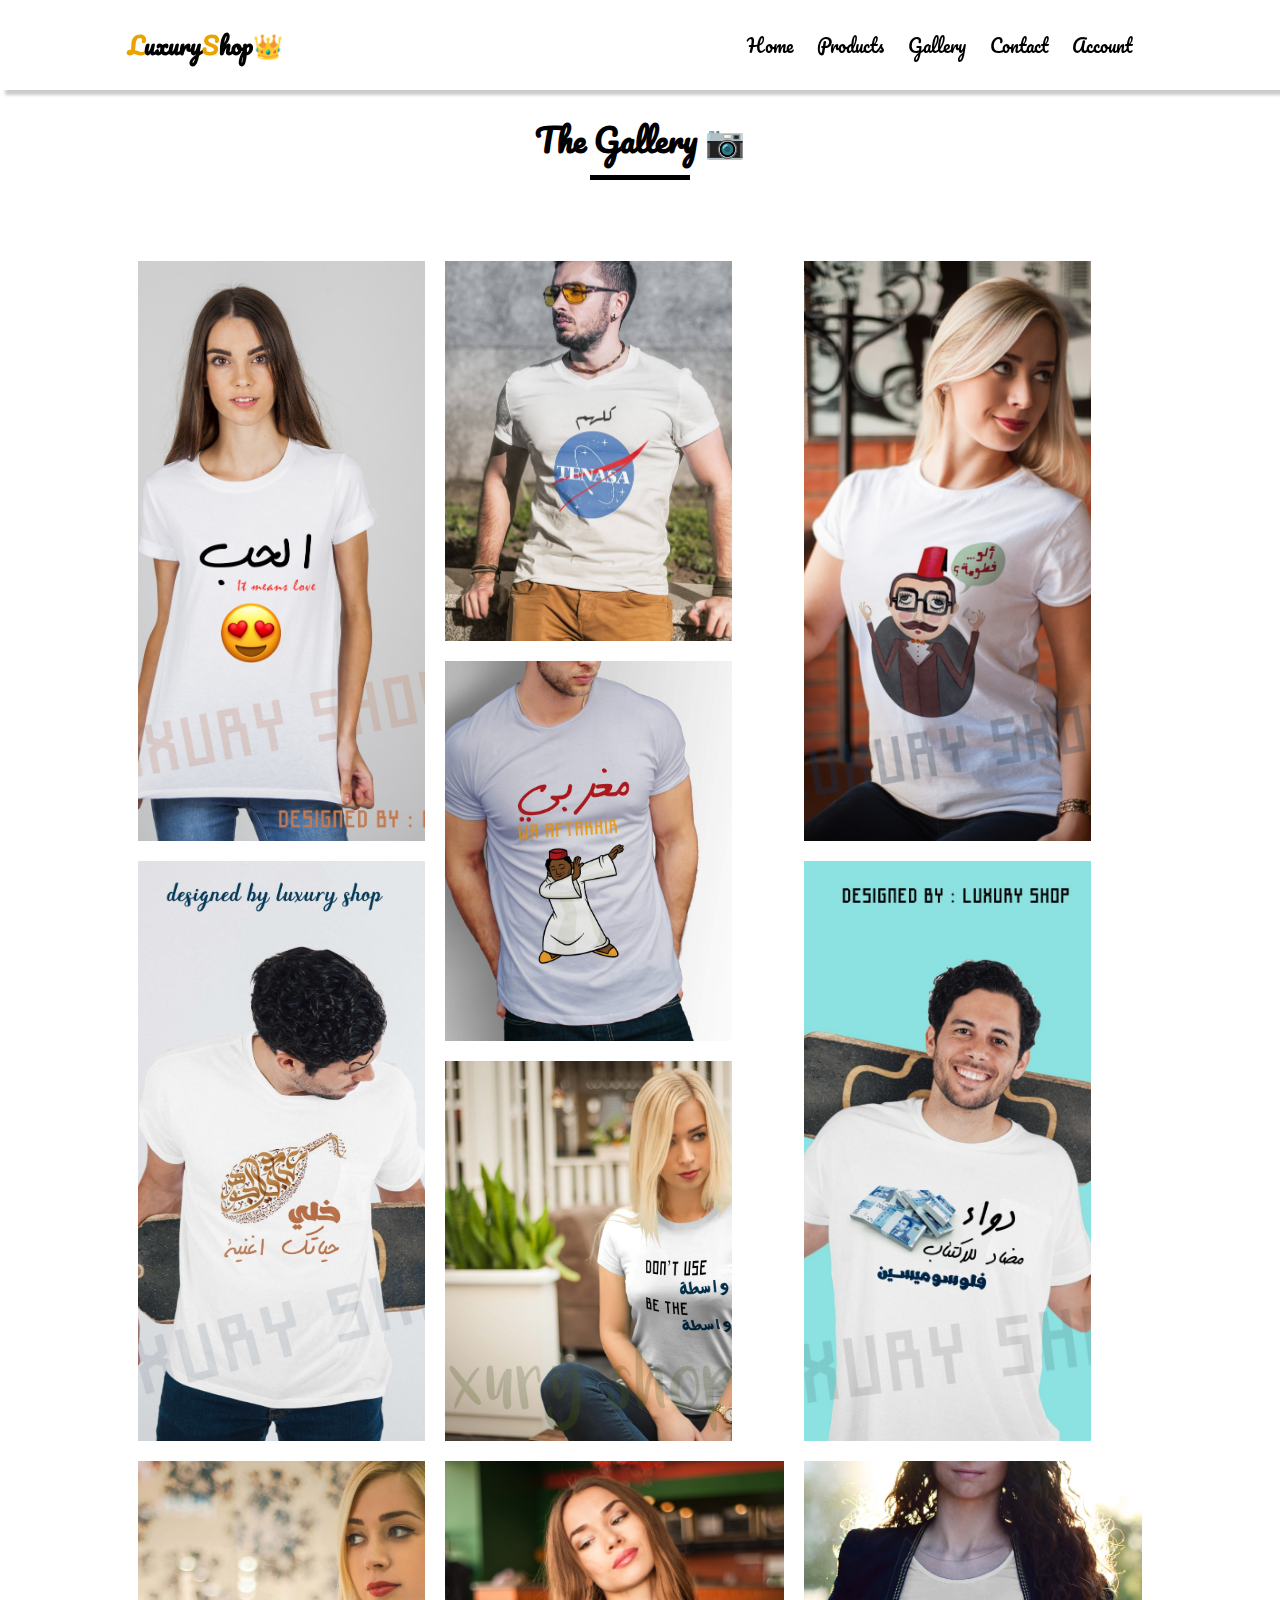
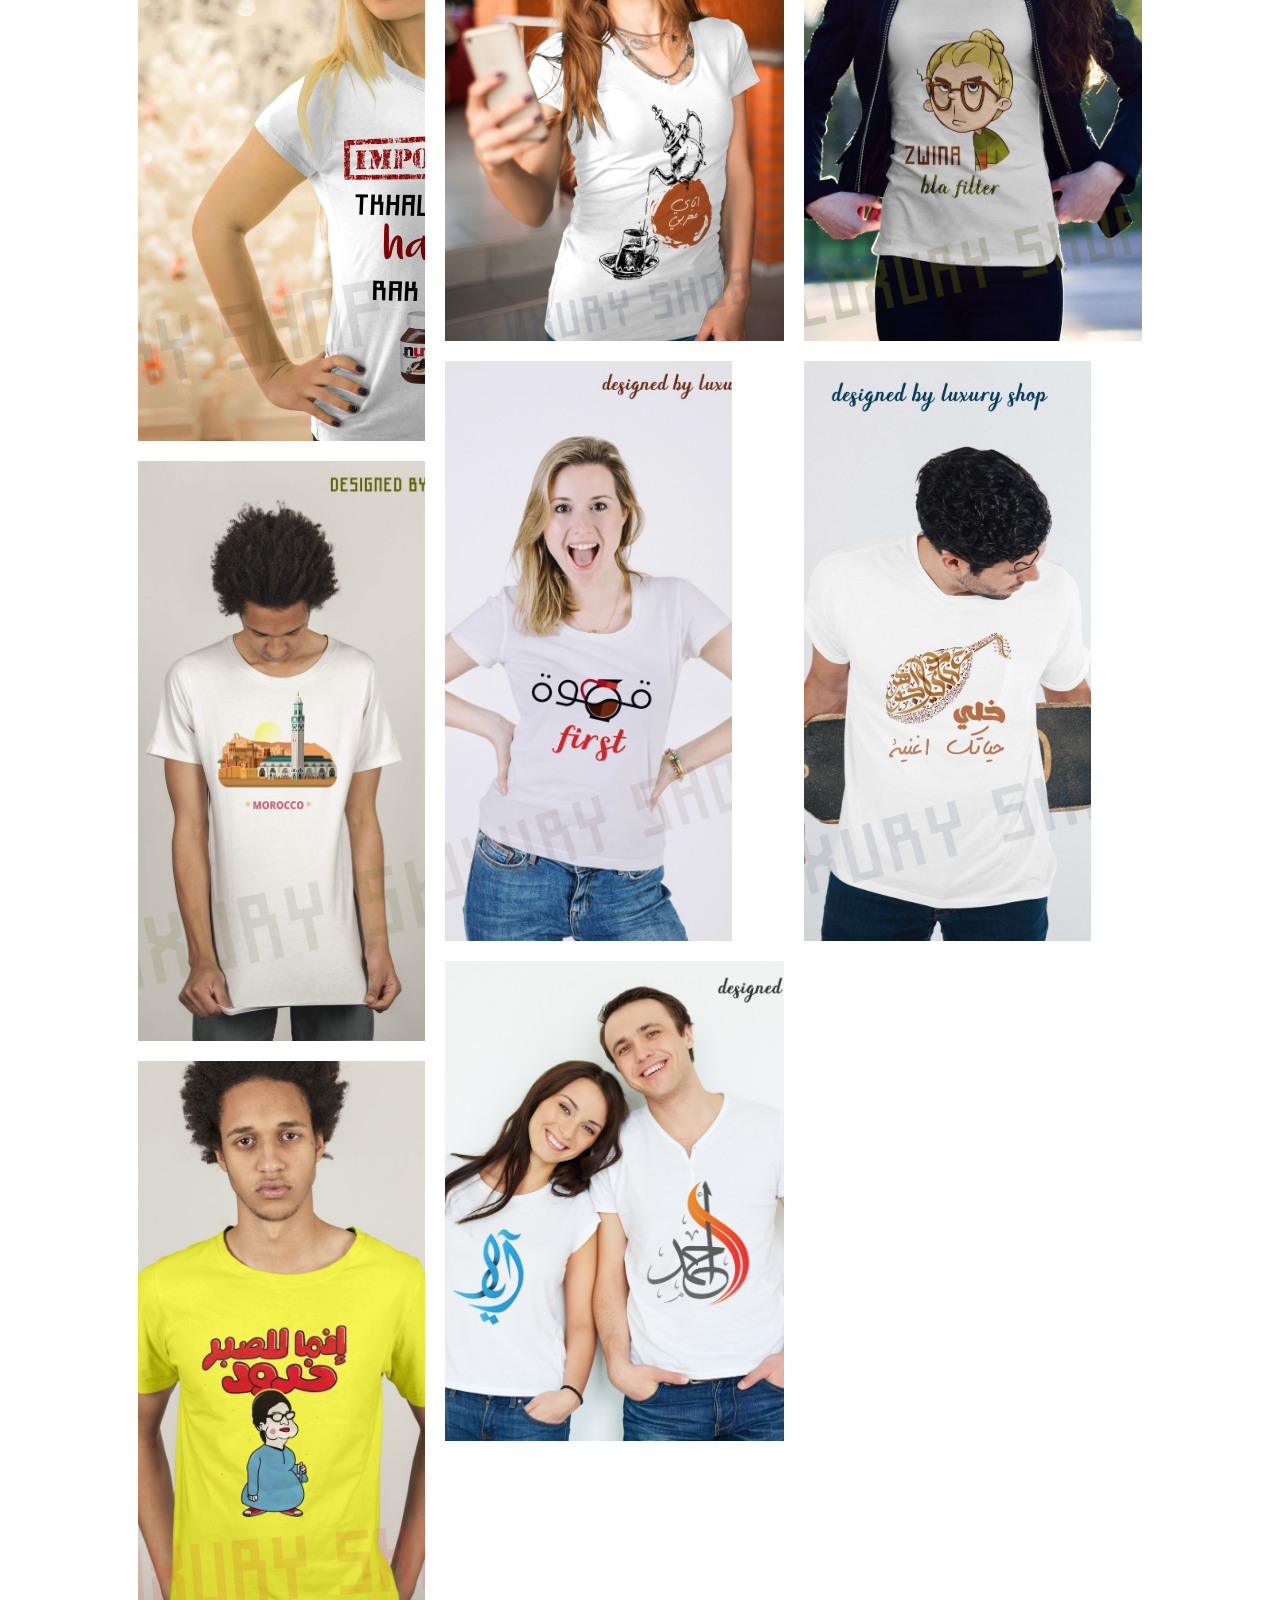
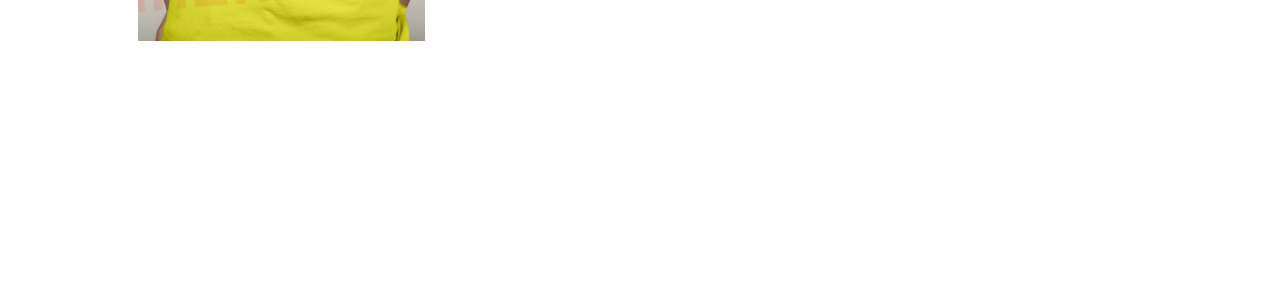
<file: gallery.html>
<!DOCTYPE html>
<html lang="en">
<head>
    <meta charset="UTF-8">
    <meta http-equiv="X-UA-Compatible" content="IE=edge">
    <link href="style.css" rel="stylesheet" type="text/css">
    <link href="https://unpkg.com/aos@2.3.1/dist/aos.css" rel="stylesheet">
    <script src="https://unpkg.com/aos@2.3.1/dist/aos.js"></script>
    <script src="jquery.js"></script>
    <script src="jquery.zoom.js"></script>
    <script src="app.js"></script>
    <meta name="viewport" content="width=device-width, initial-scale=1.0">
    <title>Gallery</title>
    <style>
        .container .title{
          padding-top: 5%;
          padding-bottom: 5%;
  
        }
        @media screen and (max-width: 600px){
         .container .title{
           padding-top: 20%;
           padding-bottom: 5%;
         }
        }
        @media screen and (min-width: 601px) and (max-width:1100px){
          .container .title{
            padding-top: 10%;
            padding-bottom: 5%;
          }
        }
      </style>
</head>
<body>
    <nav>
        <div class="logo"><h2><span>L</span>uxury<span>S</span>hop👑</div>
        <ul>
            <li><a href="/index.html">Home</a></li>
            <li><a href="/product.html">Products</a></li>
            <li><a href="/gallery.html">Gallery</a></li>
            <li><a href="">Contact</a></li>
            <li><a href="">Account</a></li>
        </ul>
        <img src="menu-black-48dp.svg" class="menu" id="menu" alt="">
       </nav> 
    <div class="container">
      <div class="title">
       <h1 style="padding: 1% 0;">The Gallery 📷</h1>
       <hr /></div>
         <div class="pictures">
             <div class="pic1">
                 <div class="imgbox">
                     <img src="lux-images/person/person1.jpg" alt="">
                 </div>
             </div>
             <div class="pic1">
                <div class="imgbox">
                    <img src="lux-images/person/person4.jpg" alt="">
                </div>
            </div>
            <div class="pic1">
                <div class="imgbox">
                    <img src="lux-images/person/person3.jpg" alt="">
                </div>
            </div>
            <div class="pic1">
                <div class="imgbox">
                    <img src="lux-images/person/person2.jpg" alt="">
                </div>
            </div>
            <div class="pic1">
                <div class="imgbox">
                    <img src="lux-images/person/person5.jpg" alt="">
                </div>
            </div>
            <div class="pic2">
                <div class="imgbox">
                    <img src="lux-images/person/person6.jpg" alt="">
                </div>
            </div>
            <div class="pic2">
                <div class="imgbox">
                    <img src="lux-images/person/person7.jpg" alt="">
                </div>
            </div>
            <div class="pic2">
                <div class="imgbox">
                    <img src="lux-images/person/person8.jpg" alt="">
                </div>
            </div>
            <div class="pic">
                <div class="imgbox">
                    <img src="lux-images/person/person9.jpeg" alt="">
                </div>
            </div>
            <div class="pic1">
                <div class="imgbox">
                    <img src="lux-images/person/person10.jpeg" alt="">
                </div>
            </div>
            <div class="pic">
                <div class="imgbox">
                    <img src="lux-images/person/person11.jpeg" alt="">
                </div>
            </div>
            <div class="pic1">
                <div class="imgbox">
                    <img src="lux-images/person/person12.jpeg" alt="">
                </div>
            </div>
            <div class="pic1">
                <div class="imgbox">
                    <img src="lux-images/person/person13.jpeg" alt="">
                </div>
            </div>
            <div class="pic">
                <div class="imgbox">
                    <img src="lux-images/person/person14.jpg" alt="">
                </div>
            </div>
            <div class="pic1">
                <div class="imgbox">
                    <img src="lux-images/person/person4.jpg" alt="">
                </div>
            </div>
        </div>
        
</body>
</html>
</file>
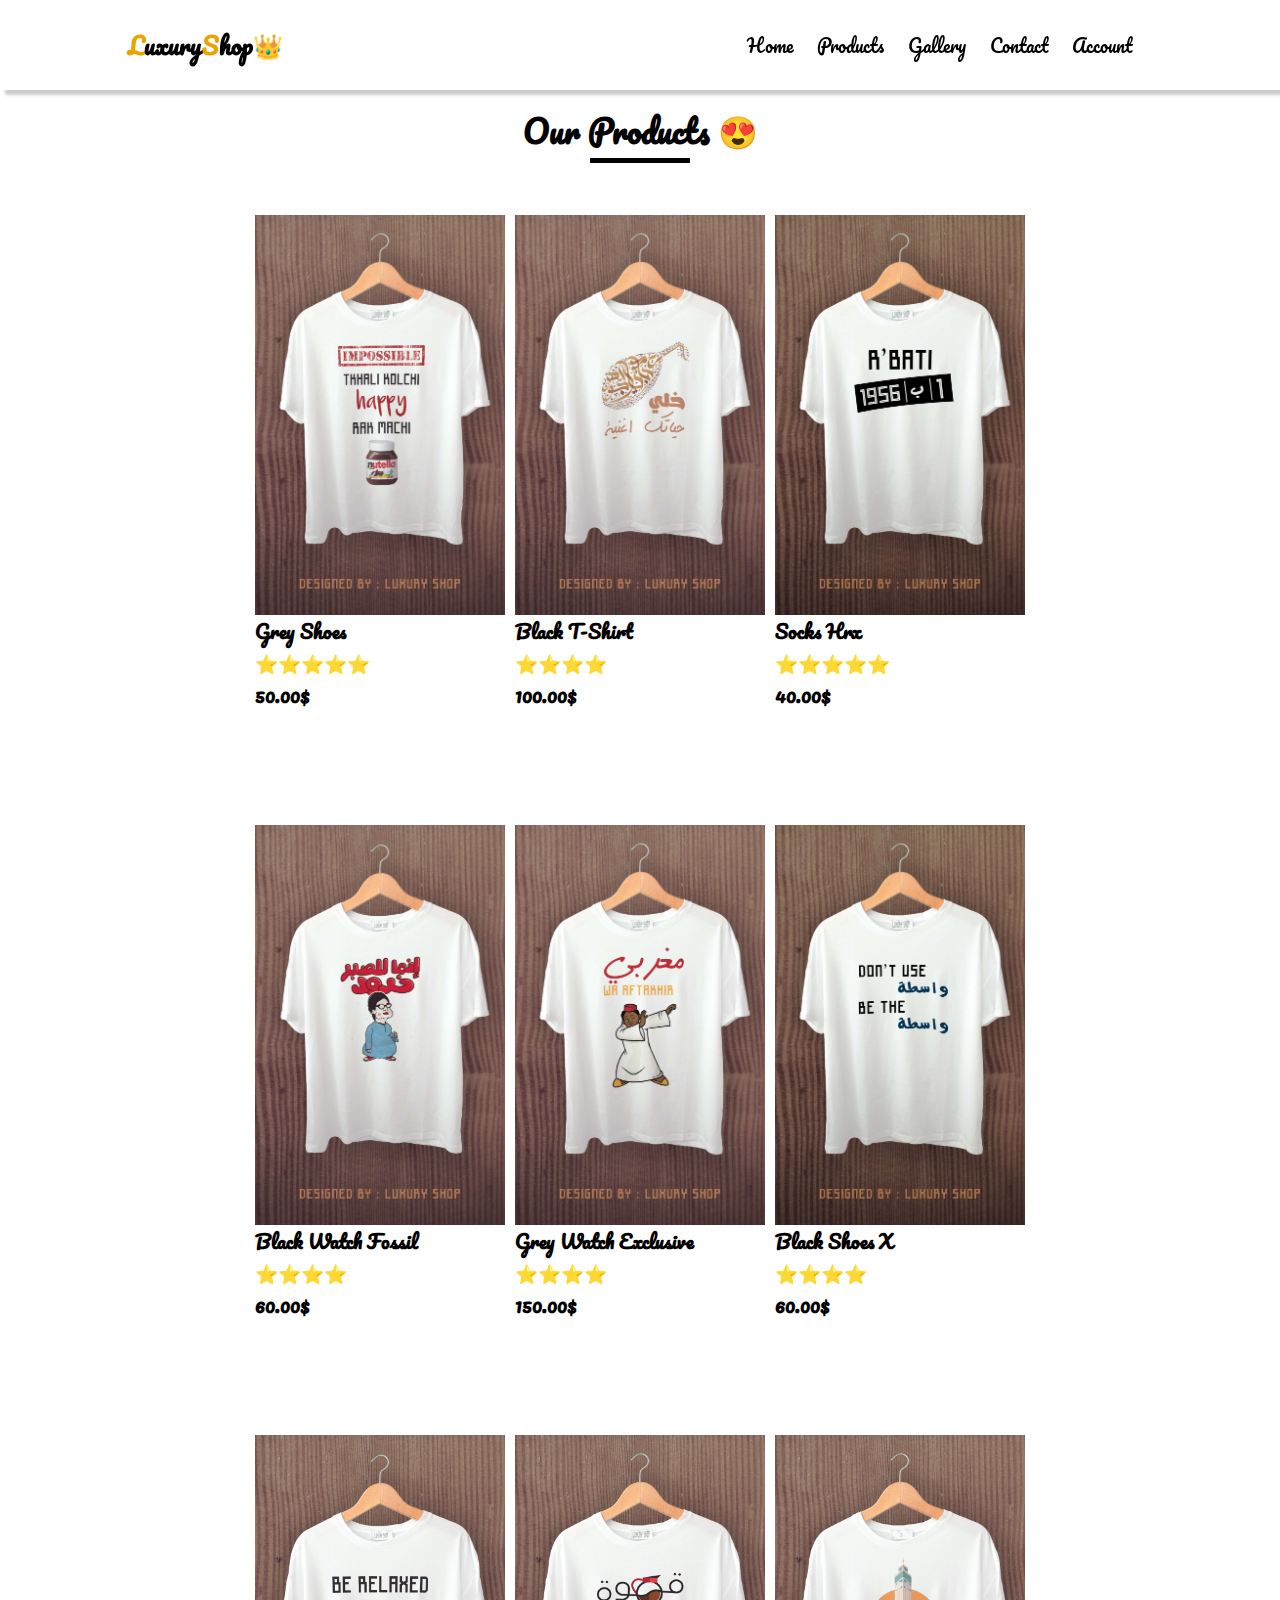
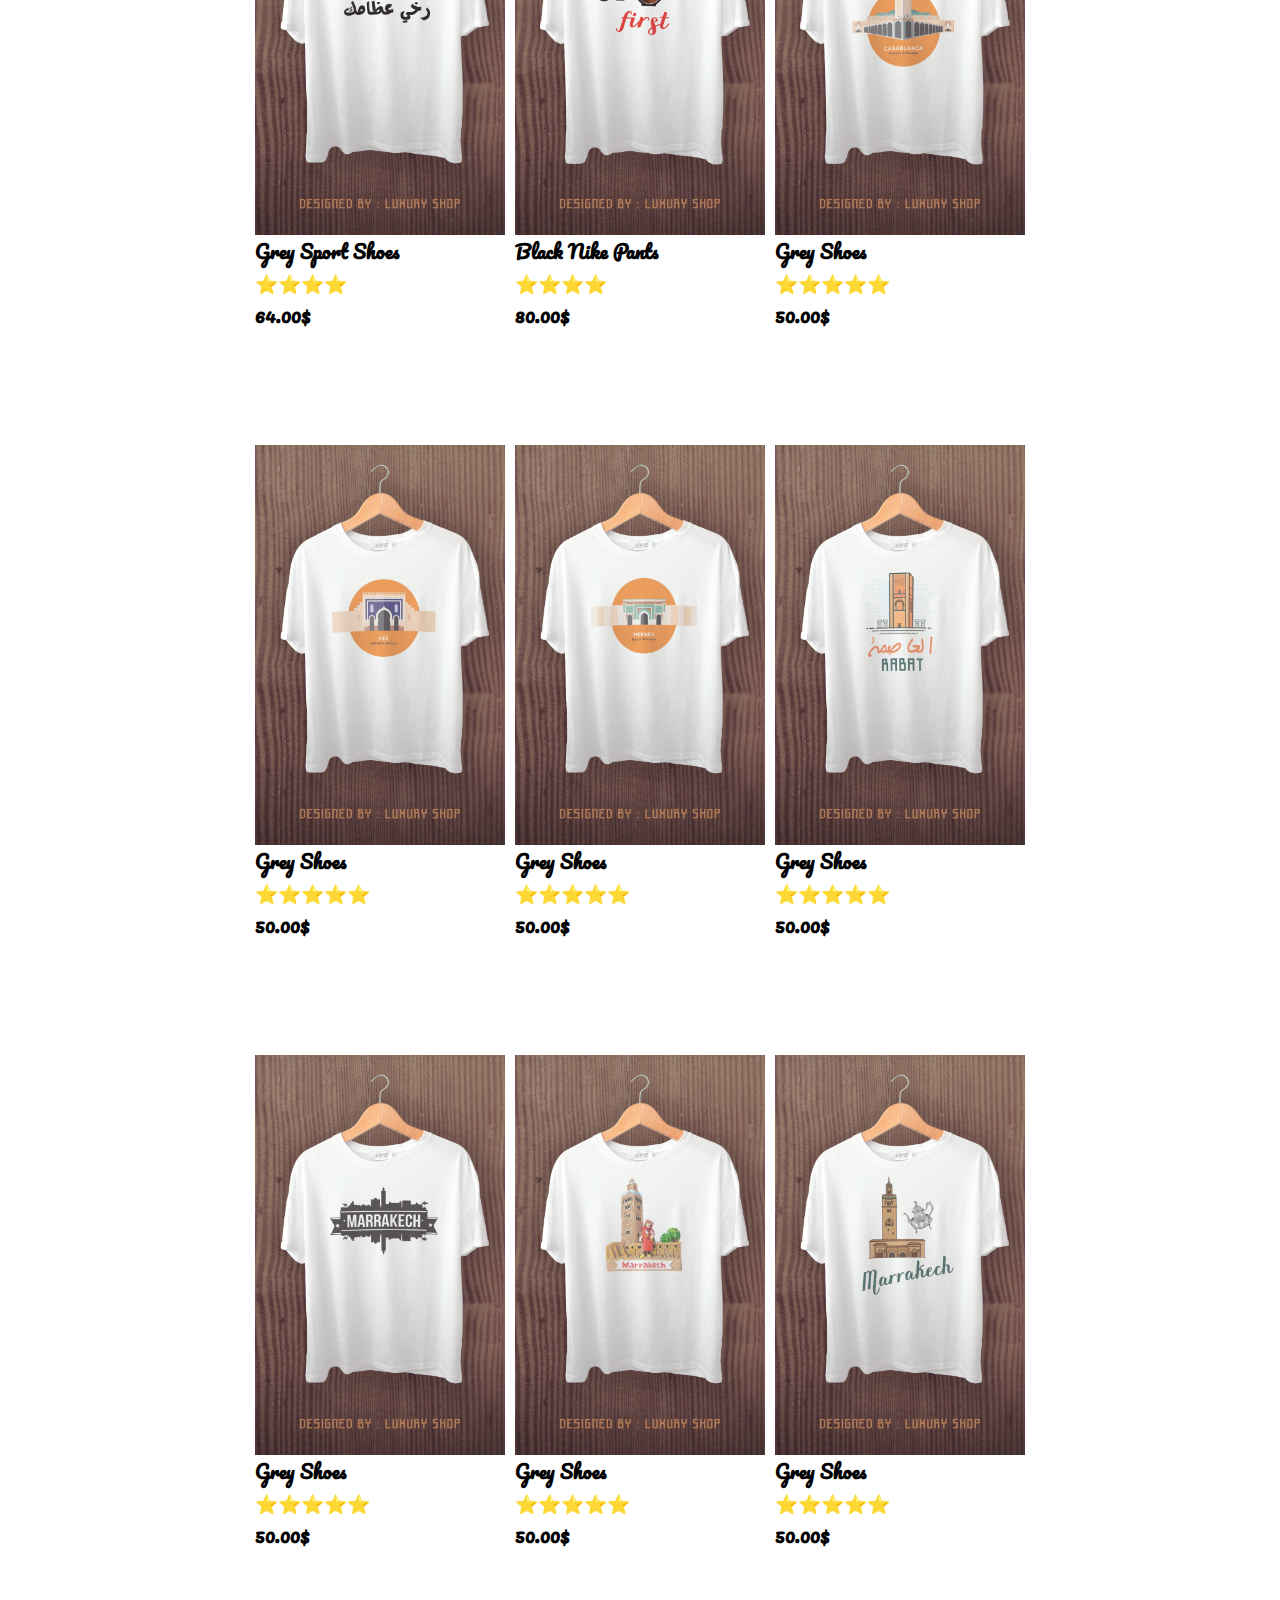
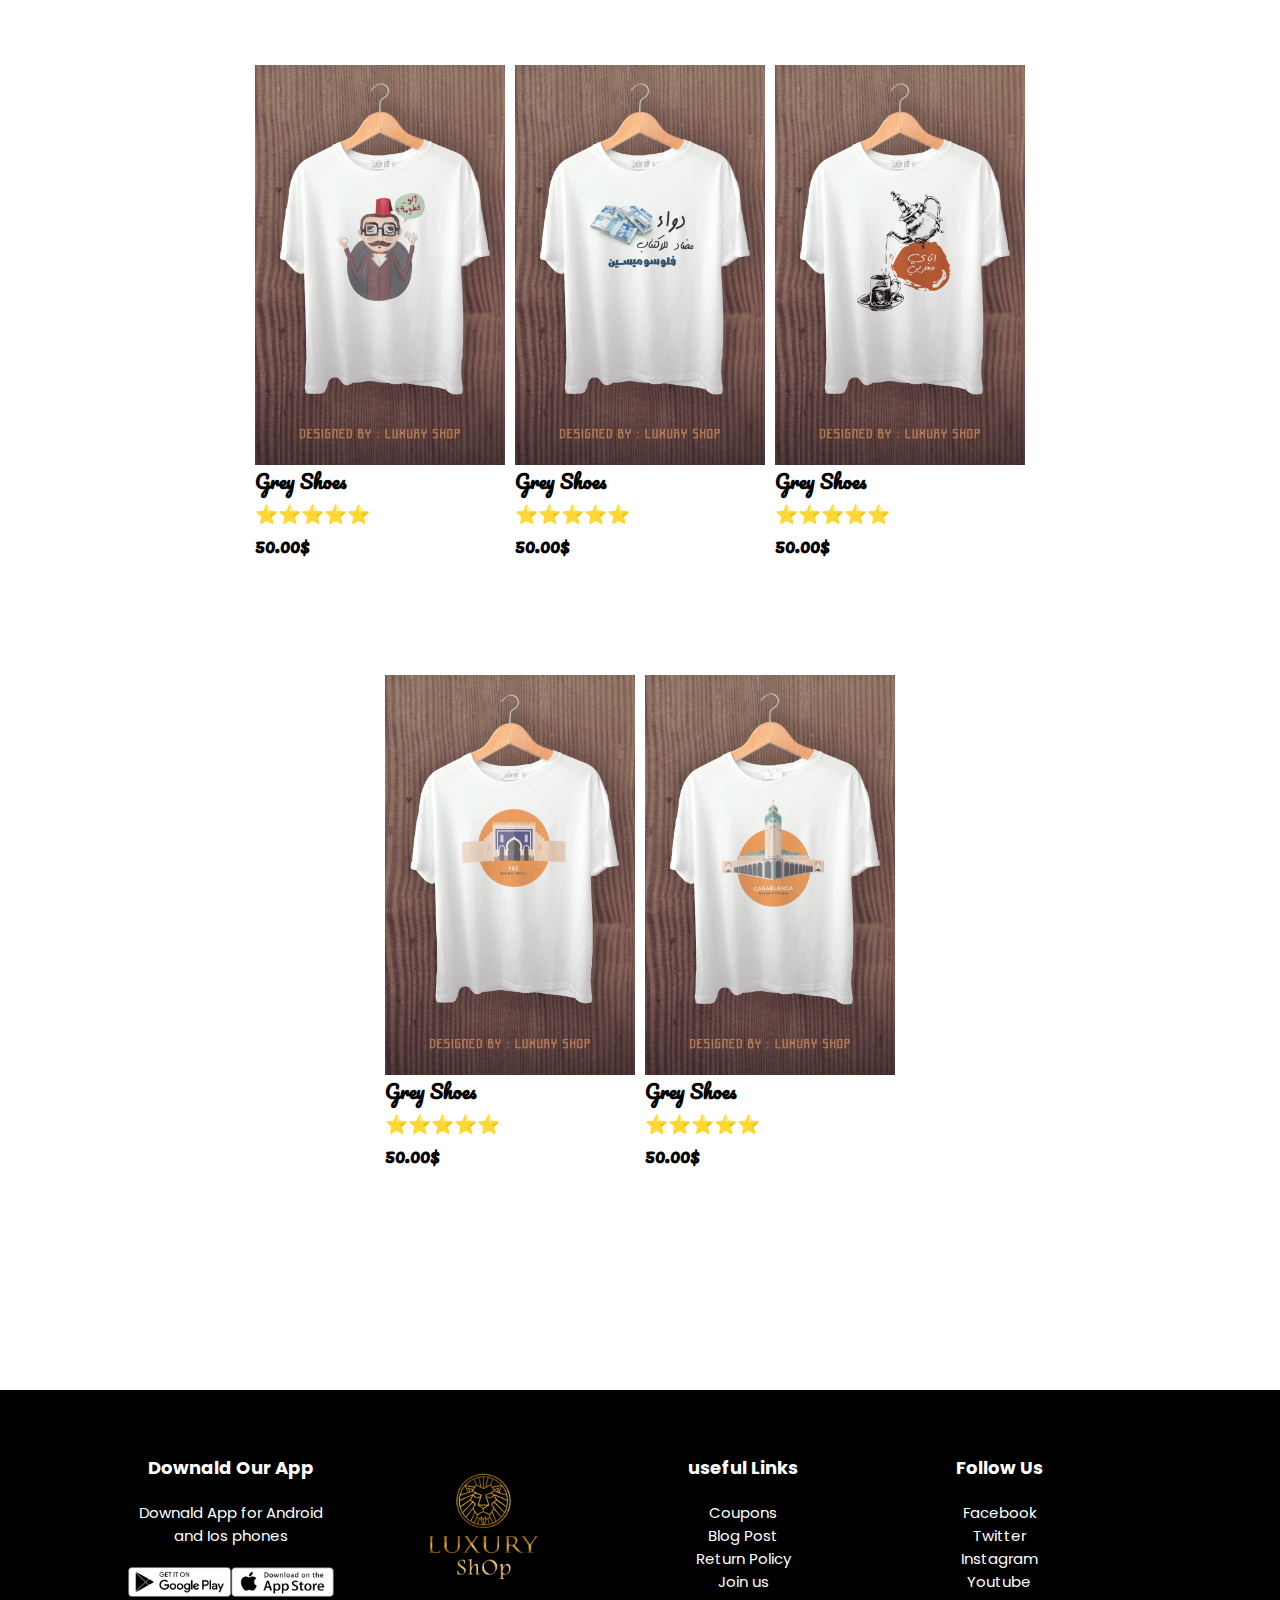
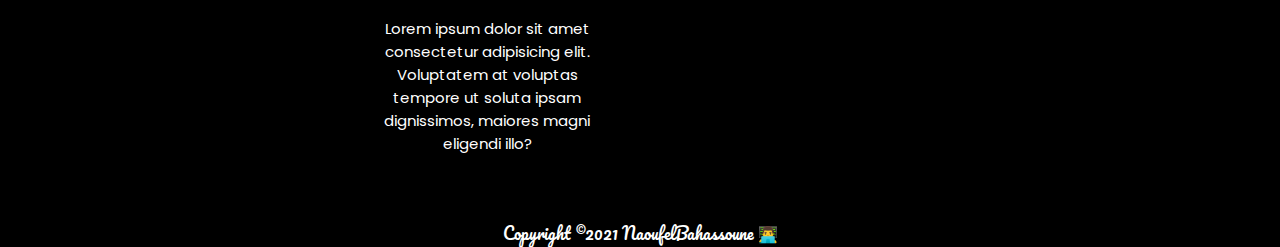
<file: product.html>
<!DOCTYPE html>
<html lang="en">
<head>
    <meta charset="UTF-8">
    <meta http-equiv="X-UA-Compatible" content="IE=edge">
    <link href="style.css" rel="stylesheet" type="text/css">
    <link href="https://unpkg.com/aos@2.3.1/dist/aos.css" rel="stylesheet">
    <script src="https://unpkg.com/aos@2.3.1/dist/aos.js"></script>
    <script src="jquery.js"></script>
    <script src="jquery.zoom.js"></script>
    <script src="app.js"></script>
    <meta name="viewport" content="width=device-width, initial-scale=1.0">
    <title>Product</title>
    <style>
      .container .title{
        padding-top: 5%;
        padding-bottom: 5%;

      }
      @media screen and (max-width: 600px){
       .container .title{
         padding-top: 20%;
         padding-bottom: 5%;
       }
      }
      @media screen and (min-width: 601px) and (max-width:1100px){
        .container .title{
          padding-top: 10%;
          padding-bottom: 5%;
        }
      }
    </style>
</head>
<body>
    <nav>
        <div class="logo"><h2><span>L</span>uxury<span>S</span>hop👑</div>
        <ul>
            <li><a href="/index.html">Home</a></li>
            <li><a href="/product.html">Products</a></li>
            <li><a href="/gallery.html">Gallery</a></li>
            <li><a href="">Contact</a></li>
            <li><a href="">Account</a></li>
        </ul>
        <img src="menu-black-48dp.svg" class="menu" id="menu" alt="">
       </nav> 
    <div class="container">
      <div class="title">
       <h1>Our Products 😍</h1>
       <hr /></div>
       <div class="featuredprodects">
           <div  class="box">
               <div class="imgbox">
                 <img src="lux-images/tricot/pic1.jpg" /></div>
                 <h3>Grey Shoes</h3>
                 <h3> ⭐⭐⭐⭐⭐
               </h3>  
                 <h3>50.00$</h3>  
           </div>
           <div  class="box">
             <div class="imgbox">
               <img src="lux-images/tricot/pic2.jpg" />  </div>
               <h3>Black T-Shirt</h3>
               <h3> ⭐⭐⭐⭐
               </h3>
                 <h3>100.00$</h3>
       
         </div>
         <div class="box" >
             <div class="imgbox">
               <img src="lux-images/tricot/pic3.jpg" /> </div>
               <h3>Socks Hrx</h3>
               <h3> ⭐⭐⭐⭐⭐
               </h3>
                 <h3>40.00$</h3>
        
         </div>
         <div class="box" >
           <div class="imgbox">
             <img src="lux-images/tricot/pic4.jpg" />  </div>
             <h3>Black Watch Fossil</h3>
             <h3> ⭐⭐⭐⭐
           </h3>
                 <h3>60.00$</h3>
       </div>
       <div class="box">
           <div class="imgbox">
             <img src="lux-images/tricot/pic5.jpg" />  </div>
             <h3>Grey Watch Exclusive</h3>
             <h3> ⭐⭐⭐⭐
           </h3>
                 <h3>150.00$</h3>
       </div>
       <div class="box">
           <div class="imgbox">
             <img src="lux-images/tricot/pic6.jpg" />  </div>
             <h3>Black Shoes X</h3>
             <h3> ⭐⭐⭐⭐
           </h3>
                 <h3>60.00$</h3>
       </div>
       <div class="box">
           <div class="imgbox">
             <img src="lux-images/tricot/pic7.jpeg" />  </div>
             <h3>Grey Sport Shoes</h3>
             <h3> ⭐⭐⭐⭐
           </h3>
                 <h3>64.00$</h3>
       </div>
       <div class="box">
           <div class="imgbox">
             <img src="lux-images/tricot/pic8.jpeg" />  </div>
             <h3>Black Nike Pants</h3>
             <h3> ⭐⭐⭐⭐
           </h3>
                 <h3>80.00$</h3>
       </div>
       <div  class="box">
        <div class="imgbox">
          <img src="lux-images/tricot/pic9.jpeg" /></div>
          <h3>Grey Shoes</h3>
          <h3> ⭐⭐⭐⭐⭐
        </h3>  
          <h3>50.00$</h3>  
    </div>
    <div  class="box">
      <div class="imgbox">
        <img src="lux-images/tricot/pic10.jpeg" /></div>
        <h3>Grey Shoes</h3>
        <h3> ⭐⭐⭐⭐⭐
      </h3>  
        <h3>50.00$</h3>  
  </div>
  <div  class="box">
    <div class="imgbox">
      <img src="lux-images/tricot/pic11.jpeg" /></div>
      <h3>Grey Shoes</h3>
      <h3> ⭐⭐⭐⭐⭐
    </h3>  
      <h3>50.00$</h3>  
</div>
<div  class="box">
  <div class="imgbox">
    <img src="lux-images/tricot/pic12.jpeg" /></div>
    <h3>Grey Shoes</h3>
    <h3> ⭐⭐⭐⭐⭐
  </h3>  
    <h3>50.00$</h3>  
</div>
<div  class="box">
  <div class="imgbox">
    <img src="lux-images/tricot/pic13.jpeg" /></div>
    <h3>Grey Shoes</h3>
    <h3> ⭐⭐⭐⭐⭐
  </h3>  
    <h3>50.00$</h3>  
</div>
<div  class="box">
  <div class="imgbox">
    <img src="lux-images/tricot/pic14.jpeg" /></div>
    <h3>Grey Shoes</h3>
    <h3> ⭐⭐⭐⭐⭐
  </h3>  
    <h3>50.00$</h3>  
</div>
<div  class="box">
  <div class="imgbox">
    <img src="lux-images/tricot/pic15.jpeg" /></div>
    <h3>Grey Shoes</h3>
    <h3> ⭐⭐⭐⭐⭐
  </h3>  
    <h3>50.00$</h3>  
</div>
<div  class="box">
  <div class="imgbox">
    <img src="lux-images/tricot/pic16.jpeg" /></div>
    <h3>Grey Shoes</h3>
    <h3> ⭐⭐⭐⭐⭐
  </h3>  
    <h3>50.00$</h3>  
</div>
<div  class="box">
  <div class="imgbox">
    <img src="lux-images/tricot/pic17.jpeg" /></div>
    <h3>Grey Shoes</h3>
    <h3> ⭐⭐⭐⭐⭐
  </h3>  
    <h3>50.00$</h3>  
</div>
<div  class="box">
  <div class="imgbox">
    <img src="lux-images/tricot/pic18.jpeg" /></div>
    <h3>Grey Shoes</h3>
    <h3> ⭐⭐⭐⭐⭐
  </h3>  
    <h3>50.00$</h3>  
</div>
<div  class="box">
  <div class="imgbox">
    <img src="lux-images/tricot/pic19.jpeg" /></div>
    <h3>Grey Shoes</h3>
    <h3> ⭐⭐⭐⭐⭐
  </h3>  
    <h3>50.00$</h3>  
</div>
<div  class="box">
  <div class="imgbox">
    <img src="lux-images/tricot/pic20.jpeg" /></div>
    <h3>Grey Shoes</h3>
    <h3> ⭐⭐⭐⭐⭐
  </h3>  
    <h3>50.00$</h3>  
</div>
      </div>
        </div>
        <footer>
          <div class="row">
              <div class="col" >
                  <h3>Downald Our App</h3>
                  <p>Downald App for Android and Ios phones</p>
                  <div class="app">
                      <img src="images/play-store.png" alt="">
                      <img src="images/app-store.png" alt="">
                  </div>
              </div>
              <div class="col">
                  <img src="lux-images/logos/logo.png" alt="">
                  <p>Lorem ipsum dolor sit amet consectetur adipisicing elit. Voluptatem at voluptas tempore ut soluta ipsam dignissimos, maiores magni eligendi illo?</p>
              </div>
              <div class="col" class="log">
                  <h3>useful Links</h3>
                  <p>Coupons</p>
                  <p>Blog Post</p>
                  <p>Return Policy</p>
                  <p>Join us</p>
              </div>
              <div class="col">
                  <h3>Follow Us</h3>
                  <p>Facebook</p>
                  <p>Twitter</p>
                  <p>Instagram</p>
                  <p>Youtube</p>
              </div>
          </div>
          <div class="copyright">
              Copyright ©2021 NaoufelBahassoune 👨‍💻
          </div>
      </footer>
</body>
</html>
</file>
<file: style.css>
@import url('https://fonts.googleapis.com/css2?family=Poppins:ital,wght@0,100;0,300;0,400;0,500;0,700;1,200;1,300;1,400;1,500&display=swap');
@import url('https://fonts.googleapis.com/css2?family=Pacifico&display=swap');
*{
    box-sizing: border-box;
    padding: 0;
    margin: 0;
    font-family: 'Pacifico';
}
body{
    overflow-x: hidden;
}
nav {
    width: 100%;
    display: flex;    
    padding: 0% 10%;
    background-color: white;
    flex-direction: row;
    position: fixed;
    align-items:center; 
    font-family: 'Pacifico';
    height: 10vh;
    z-index: 10;
    transition:all .5s; 
    justify-content: space-between;
    box-shadow:5px 5px 3px rgb(204, 204, 204);
}
nav .logo {
    font-family: 'Pacifico', cursive  !important;
}
nav .logo span{
    color: #EBA300;
}
nav ul{
     display: inline-block;
}
nav ul li{
    display:inline-block;
    margin-right: 20px;
}
nav a{
    text-decoration:none;
    color: black;
    font-size:18px;
    padding: 20px 0%;
    transition: all 0.2s ;
}
nav a:hover{
    background-color: black;
    color: white;
}
.headerpage{
    width: 100%;
    background-image: url('lux-images/person/bg.jpg');
    background-size: cover;
    background-attachment: fixed;
        height:100vh;
    padding: 10% 10%;
    transition:background-image 0.5s ease-in;
}
.menu{
    z-index: 1000;
}
.headerpage-container{
    padding-top: 8%;
    display: flex;
    flex-direction:row;
    align-items:center;
    color: white;
}
.headerpage .textleft{
    flex-basis: 50%;
}
.headerpage-container .textleft h1{
    font-size:3em;
    margin-bottom: 10px;
    font-family: 'Pacifico', cursive;

}
.headerpage-container .textleft a{
    padding:10px 30px;
    background-color:black;
    color:white;
    text-decoration:none;
    font-size:16px;
    font-family: Poppins;
    
}
.headerpage-container .textleft p{
    margin-bottom: 20px;
    font-family: Poppins;

}
.headerpage .imgright{
    flex-basis: 60%;
}
.headerpage .imgright img{
    width: 500px;
    height: 400px;
}
/*container*/
.container{ 
    padding:4% 10%;
    display: flex;
    flex-direction:column;
    
}
.container .topprodects{
    display: flex;
    flex-direction: row;
    justify-content: center;
    grid-gap: 20px;
    flex-wrap: wrap;
    
}
.container .topprodects .box{
    width:300px;
    height:300px;
    transition: transform 0.5s;
}
.container .topprodects .box:hover{
    transform: scale(1.1);
}
.container .topprodects .box .imgbox{
    width: 100%;
    height:100%;
    position:relative;
}
.container .topprodects .box .imgbox img{
    position: absolute;
    top: 0;
    left: 0;
    width: 100%;
    height: 100%;
    object-fit: cover;
}
.container .title{
    text-align: center;
    justify-content: center;
    align-items: center;
    display:flex;
    padding:2% 10%;
    flex-direction: column;
}
.title{
    text-align: center;
    justify-content: center;
    align-items: center;
    display:flex;
    padding:5% 0%;
    flex-direction: column;
}
.title hr{
    width:100px;
    height:5px;
    border: none;
    background-color: black;  
}

.container .title hr{
    width:100px;
    height:5px;
    border: none;
    background-color: black;  
}
.featuredprodects{
    display: flex;
    font-family: 'Pacifico', cursive;
    justify-content:center;
    flex-direction:row;
    grid-gap: 10px ;
    flex-wrap: wrap;
    
}
.featuredprodects .box{
    width:250px;
    cursor: pointer;
    height: 600px;
    transition:transform 0.5s;
}
.featuredprodects .box:hover{
    transform: scale(1.05);
}
.featuredprodects .box .imgbox{
    width: 100%;
    height:400px;
    position: relative;
}
.featuredprodects .box .imgbox img{
    position: absolute;
    top: 0;
    left: 0;
    width: 100%;
    height: 100%;
    object-fit: cover;
}
.offerprodect{
    background-color: black;
    padding: 5% 20%;
    color: white;
    display: flex;
    width: 100%;
    flex-direction: row;
}
.offerprodect .imgleft{
    flex-basis: 50%;
}
.offerprodect .imgleft img{
    width:300px;
    height:300px;
}
.offerprodect .textright{
    flex-basis: 60%;
}
.offerprodect .textright h1{
    font-size:3em;
    font-family: Pacifico;
}
.offerprodect .textright p,.offerprodect .textright h4{
    font-weight: 400;
    margin-bottom: 20px;
    font-family: Poppins;

}
.offerprodect .textright a{
    padding: 10px 30px;
    background-color: white;
    color: black;
    text-decoration:none;
    border-radius: 20px;
    font-family: Poppins;

}
span{
    color:blue;
}
.customers{
    padding:5%;
}
.customers-container{
    display: flex;
    grid-gap: 50px;
    justify-content: center;
    flex-direction: row;
    flex-wrap:wrap;
}
.customers-container .box{
    padding: 10px;
    text-align: center;
    width:300px;
    box-shadow: 5px 10px 20px grey;
    transition: transform 0.5s;
}
.customers-container .box:hover{
    transform: scale(1.05);
}
.customers-container .box .imgbox img{
    border-radius: 50%;
}
.sponsors{
    padding:5%;
    display:flex;
    flex-direction:row;
    flex-wrap:wrap;
    width: 100%;
    justify-content: center;
    grid-gap:20px;
}
.sponsors .box{
    width:20% ;
    height:200px;
}
.sponsors .imgbox{
    position: relative;
    width: 100%;
    height: 100%;
}
.sponsors img{
    position: absolute;
    top: 0;
    left: 0;
    object-fit: cover;
    width: 100%;
    height:100%;
    transition: all 0.5s;

}
.sponsors img:hover{
    transform: scale(1.05);
    filter: grayscale(0);
}
footer{
    padding-top: 5%;
    width: 100%;
    font-family: Poppins;
}
footer .row{
    display: flex;
    flex-direction: row;
    padding:5% 10% ;
    justify-content: center;
    background-color: black;
    font-family: Poppins;

}
footer .row .col{
    font-size: 15px;
    text-align: center;
    margin-right: 50px;
    color: white;
    display: flex;
    flex-direction: column;
    font-family: Poppins;
    flex-basis: 25%;
}
p{
    font-family: Poppins;
}
footer .row .col h3{
    font-family: Poppins;
    font-size: 18px;
    margin-bottom:20px;
}
.col img{
    width: 200px;
    margin-bottom: 20px;
}
.app{
    display: flex;
    flex-direction:row;
}
.app img{
    margin-top: 20px;
    width: 50% ;
}

.copyright{
    background-color: black;
    color: white;
    text-align: center;
}
/* gallery*/
.pictures{
    display:flex;
    padding:10px;
    flex-flow: column wrap;
    width: 100%;
    padding: 2% 0%;
    height:3200px;
}
.pictures .pic{
    width: 35%;
    height: 500px;
    box-sizing:border-box;
     padding: 10px;
     cursor: pointer;
}
.pictures .pic .imgbox{
    width: 100%;
    height: 100%;
    position: relative;
}
.pictures .pic .imgbox img{
    position: absolute;
    top: 0;
    left: 0;
    width: 100%;
    height: 100%;
    object-fit: cover;
}
.pictures .pic1{
    width: 30%;
    height: 600px;
    box-sizing:border-box;
     padding: 10px;
     cursor: pointer;
}
.pictures .pic1 .imgbox{
    width: 100%;
    height: 100%;
    position: relative;
}
.pictures .pic1 .imgbox img{
    position: absolute;
    top: 0;
    left: 0;
    width: 100%;
    height: 100%;
    object-fit: cover;
}
.pictures .pic2{
    width: 30%;
    height: 400px;
    box-sizing:border-box;
     padding: 10px;
     cursor: pointer;
}
.pictures .pic2 .imgbox{
    width: 100%;
    height: 100%;
    position: relative;
}
.pictures .pic2 .imgbox img{
    position: absolute;
    top: 0;
    left: 0;
    width: 100%;
    height: 100%;
    object-fit: cover;
}
.pic1:hover,.pic2:hover,.pic:hover{
    transform: scale(1.05);
    transition:all 0.5s ease-in;
}
.menu{
    display:none;
}
@media screen and (max-width: 600px){
    .pictures{
        display: flex;
        flex-direction: column;
        height: auto;
    }
    .pictures .pic{
        width: 100%;
    }
    .pictures .pic1{
        width: 100%;
    }
    .pictures .pic2{
        width: 100%;
    }
    .headerpage{
        background-position: center center;
    }
    nav .logo{
 position: fixed;
        left:50% ;
        min-width: 100%;    }
    .headerpage-container{
        height: 70vh;
        padding-top: 50%;
        text-align: center;
        flex-direction: column;
    }
    .headerpage-container .textleft h1{
        font-size: 2em;
    }
    nav ul li {
        margin-bottom: 20px;
        display: flex;
        flex-direction: column;
        justify-content:center;
        align-items:center; 

    }
    nav{
        width: 100%;
    }
    .menu{
        display: block;
        cursor: pointer;
    }
    nav ul{
        display:none;
        position: absolute;
        top: 10%;
        left: 0;
        z-index: 2;
        background-color: white;
        width: 100%;
      
    }
    .offerprodect{
        text-align: center;
        display: flex;
        flex-direction: column;
        align-items: center;
    }
    .offerprodect .textright{
        margin-top: 20px;
    }
    .offerprodect .textright h1{
        font-size:1.8em;
    }
    .offerprodect .textright p{
        font-size: 0.9em;
    }
    .sponsors{
        justify-content:center;
        align-items: center;
        display: flex;
        flex-direction: column;
    }
    .sponsors .box{
        width: 100%;
    }
    footer .row{
        text-align:center;
        justify-content: center;
        display: flex;
        flex-direction: column;
    }

    footer .row .col{
        width: 100%;
        justify-content: center;
        align-items: center;
        display:flex;
        flex-direction:column;
        margin-top: 20px;
    }
    footer .row .col h3{
        font-size: 2em;
    }
    nav .logo{
        width: 100px;
    }
    body{
        overflow-x: hidden;

    }
   .title{
       font-size: 1.1em;
       padding: 0;
   }
 
}
@media screen and (min-width: 601px) and (max-width:1100px){
    .headerpage{
        background-position: center center;
    }
    
    nav .logo{
        font-size: 25px;
 position: fixed;
        left: 60% ;
        min-width: 100%;    }
    .headerpage-container{
        height: auto;
        padding-top: 15%;
        text-align: center;
        flex-direction: column;
    }
    .headerpage-container .textleft h1{
        font-size: 2.5em;
    }
    nav ul li {
        margin-bottom: 20px;
        display: flex;
        flex-direction: column;
        justify-content:center;
        align-items:center; 

    }
    nav{
        width: 100%;
    }
    .menu{
        display: block;
        cursor: pointer;
    }
    nav ul{
        display:none;
        position: absolute;
        top: 10%;
        left: 0;
        z-index: 2;
        background-color: white;
        width: 100%;
      
    }
    .offerprodect{
        text-align: center;
        display: flex;
        flex-direction: column;
        align-items: center;
    }
    .offerprodect .textright{
        margin-top: 20px;
    }
    .offerprodect .textright h1{
        font-size:2em;
    }
    .offerprodect .textright p{
        font-size: 1em;
    }
    .sponsors .box{
        width: 30%;
    }
    footer .row{
        text-align:center;
        justify-content: center;
        display: flex;
        flex-direction: row;
        flex-wrap: wrap;
    }

    footer .row .col{
        width: 40%;
        justify-content: center;
        align-items: center;
        display:flex;
        flex-direction:column;
        margin-top: 20px;
    }
    footer .row .col h3{
        font-size: 2em;
    }
    nav .logo{
        width: 100px;
    }
    body{
        overflow-x: hidden;

    }
   .title{
       font-size: 1.1em;
       padding: 0;
   }
   .pictures{
    display: flex;
    flex-direction: row;
    flex-wrap: wrap;
    height: auto;
}
.pictures .pic{
    width: 50%;
    height: 600px;
}
.pictures .pic1{
    width: 50%;
    height: 600px;

}
.pictures .pic2{
    width: 50%;
    height: 600px;

}
}
</file>
